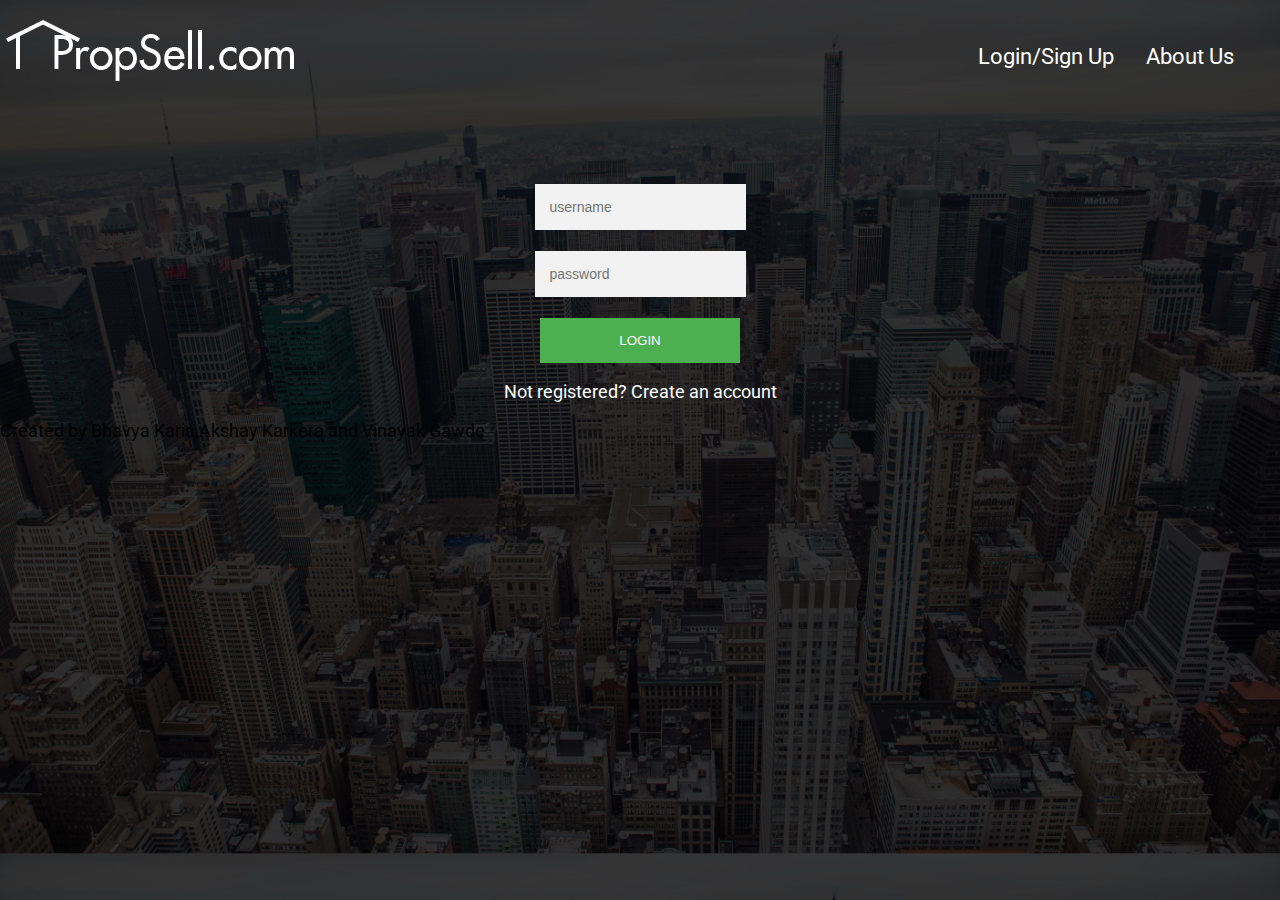
<file: log.html>
<!DOCTYPE html>
<html>
	<head>
		<title></title>
		<link rel="stylesheet" type="text/css" href="design.css">
	</head>
	<body class="form-page">
		
		<header>
      		<div class="nav">
        		<a href="prop.html"><img src="Images/logo.png"></a>
        		<ul>
          			<li><a href="about-us.html">About Us</a></li>
          			<li><a href="reg.html">Login/Sign Up</a></li>
        		</ul>
      		</div>
    	</header>

    	<center>
			<div class="form">
				<form class="login-form">
			        <input type="text" placeholder="username"/><br><br>
			        <input type="password" placeholder="password"/><br><br>
			        <button>LOGIN</button><br>
			        <p class="message">Not registered? <a href="reg.html" onclick="hide(2)">Create an account</a></p>
		      	</form>
			</div>
		</center>
	</body>
	<footer>Created by Bhavya Karia,Akshay Karkera and Vinayak Gawde</footer>
</html>
</file>
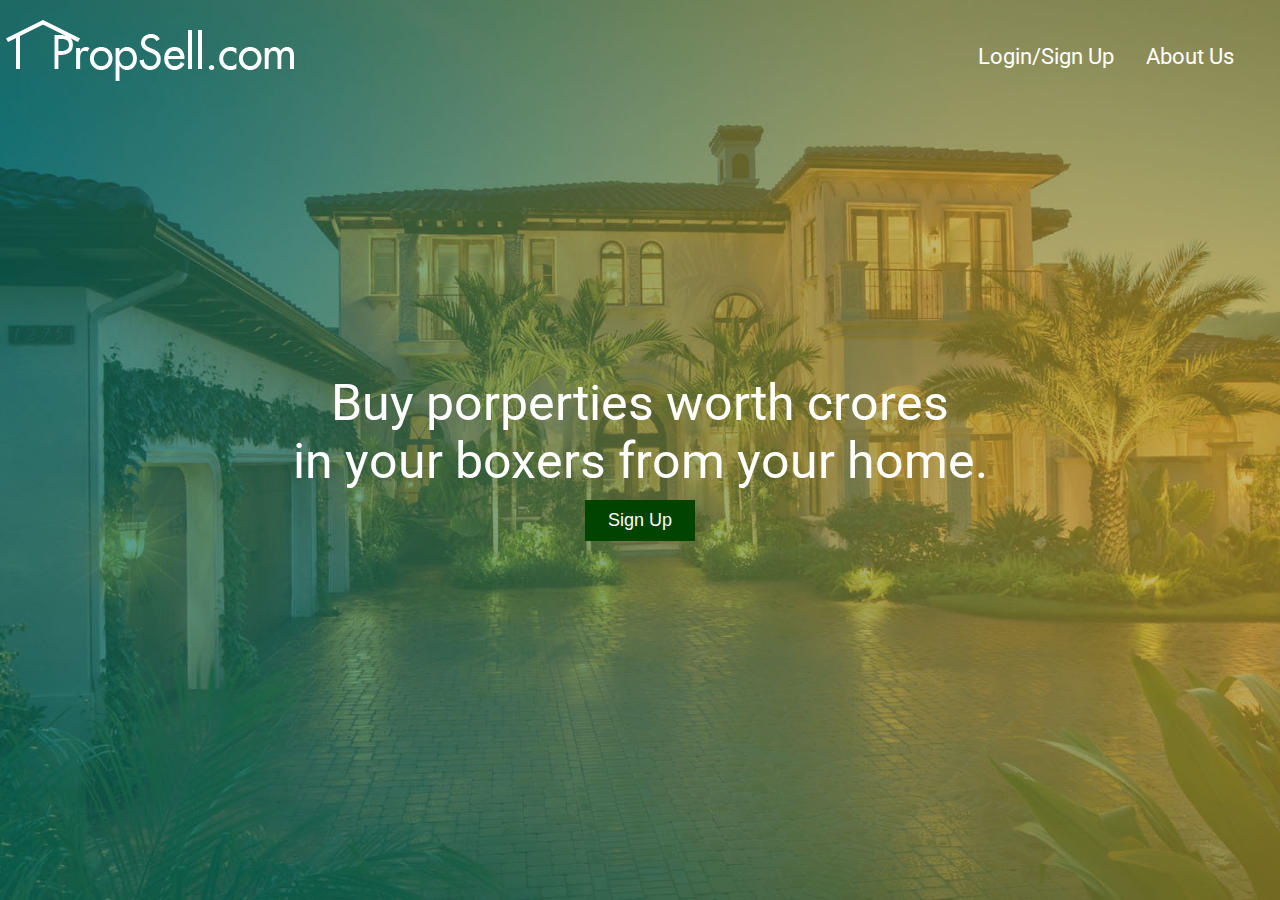
<file: prop.html>
<html>
  <head>
    <title></title>
    <link rel="stylesheet" type="text/css" href="design.css">

  </head>

  <body class="entry-page">

  <header>
    <div class="nav">
      <a href="prop.html"><img src="Images/logo.png"></a>
      <ul>
        <li><a href="about-us.html">About Us</a></li>
        <li><a href="reg.html">Login/Sign Up</a></li>
      </ul>
    </div>
  </header>


    
    <div class="tag-line">
      <p>Buy porperties worth crores<br> in your boxers from your home.</p>
      <button class="sign-up"><a href="reg.html">Sign Up</a></button>
    </div>
    
      
  </body>



</html>
</file>
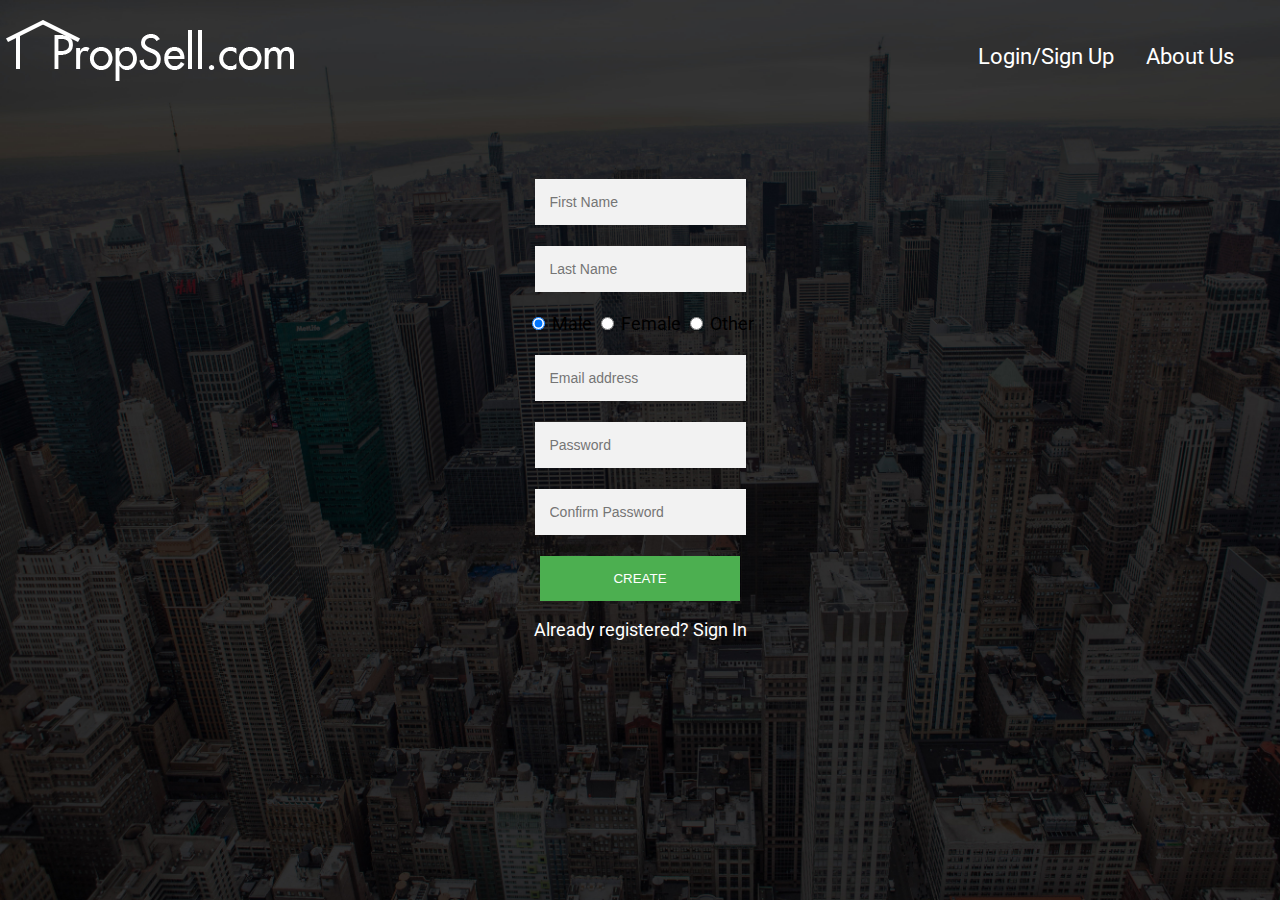
<file: reg.html>
<html>
  <head>
    <title></title>
    <link rel="stylesheet" type="text/css" href="design.css">

  </head>

  <body class="form-page">
    
    <header>
      <div class="nav">
        <a href="prop.html"><img src="Images/logo.png"></a>
        <ul>
          <li><a href="about-us.html">About Us</a></li>
          <li><a href="reg.html">Login/Sign Up</a></li>
        </ul>
      </div>
    </header>

    <center>
    <div class="form">
      <form class="register-form" action="#">
        <input type="text" placeholder="First Name"/><br><br>
        <input type="text" placeholder="Last Name"/><br><br>
        <input type="radio" name="gender" value="male" checked> Male
        <input type="radio" name="gender" value="female"> Female
        <input type="radio" name="gender" value="other"> Other<br><br>
        <input type="text" placeholder="Email address"/><br><br>
        <input type="password" placeholder="Password"/><br><br>
        <input type="password" placeholder="Confirm Password"/><br><br>
        
        <button>CREATE</button>
        <p class="message">Already registered? <a href="log.html">Sign In</a></p>
      </form>

    </div>
    </center>
          
  </body>



</html>
</file>
<file: design.css>
@import url(https://fonts.googleapis.com/css?family=Roboto:300);

body{
	padding: 0;
	margin: 0;
	font-family: "Roboto","sans-serif";
	font-size: 18px;
	
}

body.form-page{
	background:url("Images/bac.jpg");
	background-size: cover;
}

body.entry-page{
	background:url("Images/bac-1-edit.jpg");
	background-size: cover;
	vertical-align: middle;
}

.nav{
	font-size: 22px;
}

.nav ul {
	float: right;
	display: inline-block;
    list-style-type: none;
    margin: 0;
    padding: 0;
    padding-top: 30px; 
    padding-right: 30px;
}

.nav li {
    float: right;
}

.nav li a {
    display: block;
    color: white;
    text-align: center;
    padding: 14px 16px;
    text-decoration: none;
}

.tag-line{
	width: 100%;
	position: absolute;
	top: 36%;
	margin: auto;
	font-size: 50px;
	vertical-align: middle;
	text-align: center;
}

.tag-line p{
	margin-bottom: 10px;
}

.tag-line button{
	font-size: 18px;
	width: 110px;
 	padding: 10px;
 	background-color: #004400;
 	outline: 0;
 	border: 0;
 	color: white; 
}

h1,p{
	color: white;
}

a{
	text-decoration: none;
	color: white;
	text-decoration-line: none;
}

.form{
	width: 360px;
	margin: auto;
	padding-top: 50px;
}


.register-form,.login-form{
	width: 360px;
  	padding: 8% 0 0;
  	margin: auto;
 }

.form button{
	width: 200px;
 	padding: 15px;
 	background-color: #4CAF50;
 	outline: 0;
 	border: 0;
 	color: white;
 }

 .form input{
 	background-color: #f2f2f2;
 	box-sizing: border-box;
 	padding: 15px;
 	font-size: 14px;
 	border: 0;
 }

 footer{
 	position: absolute;
 }
</file>
